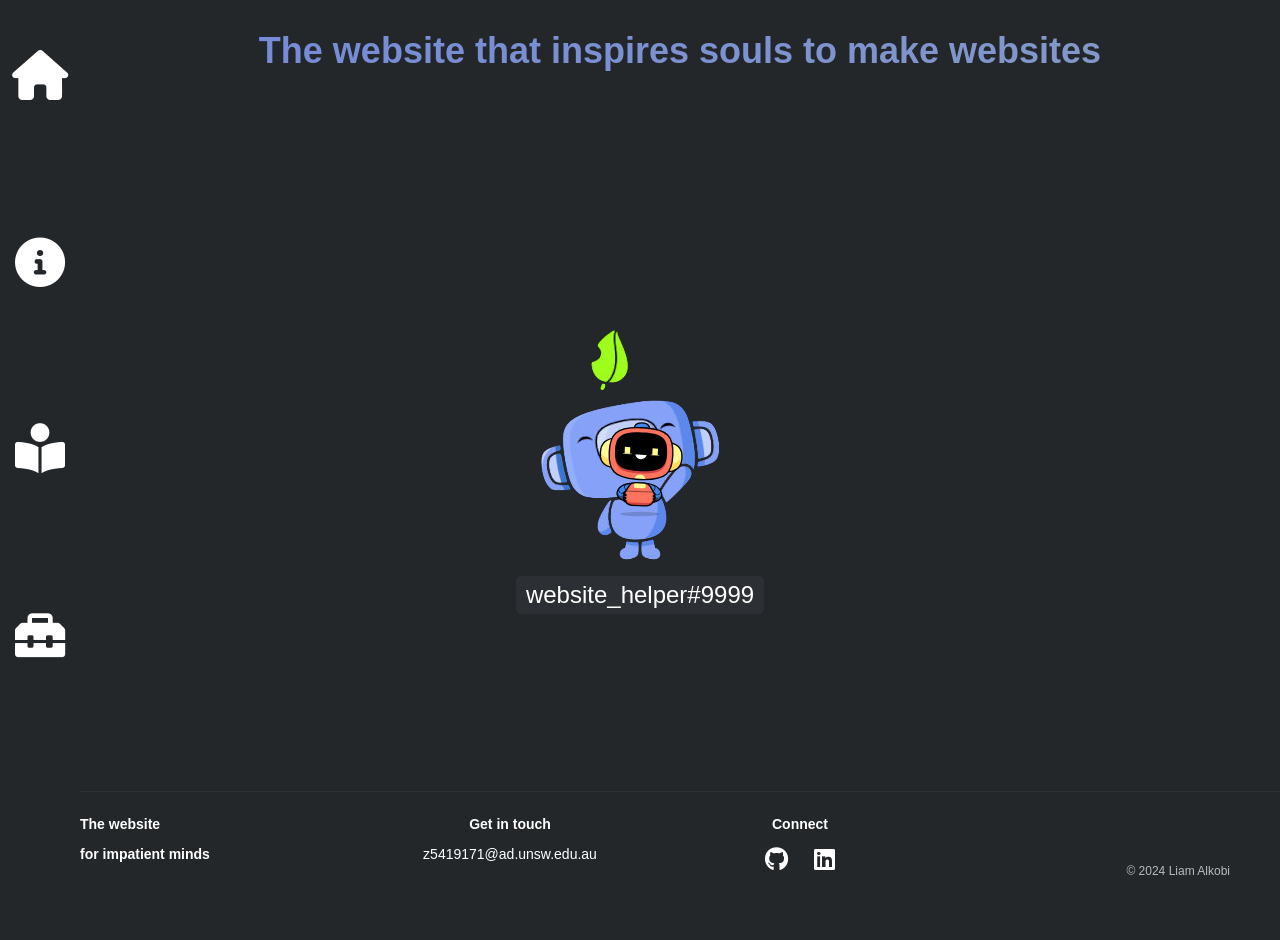
<file: index.html>
<!DOCTYPE html>
<html lang="en">

<head>
    <!-- Meta Information -->
    <meta charset="UTF-8">
    <meta name="viewport" content="width=device-width, initial-scale=1.0">
    <title>WEBSITE ABOUT WEBSITES - home</title>

    <!-- External CSS and FontAwesome for Icons -->
    <link rel="stylesheet" type="text/css" href="css/index_style.css">
    <link rel="stylesheet" href="https://cdnjs.cloudflare.com/ajax/libs/font-awesome/6.0.0-beta3/css/all.min.css">
</head>
 
<body>
    <!-- Full-height background for sidebar -->
    <div class="sidebar-bg"></div>

    <!-- Sidebar for Navigation -->
    <div class="sidebar">
        <div class="icon-container">
            <!-- Home Icon -->
            <div class="icon-item">
                <a href="./index.html"> 
                    <i class="fas fa-house" data-label="Home"></i>
                </a>
            </div>

            <!-- About Icon -->
            <div class="icon-item">
                <a href="html/about.html">
                    <i class="fa-solid fa-circle-info" data-label="About"></i>
                </a>
            </div>

            <!-- Tutorials Icon -->
            <div class="icon-item">
                <a href="html/tutorials.html">
                    <i class="fa-solid fa-book-open-reader" data-label="Tutorials"></i>
                </a>
            </div>

            <!-- Toolbox Icon -->
            <div class="icon-item">
                <a href="html/toolbox.html">
                    <i class="fa-solid fa-toolbox" data-label="Toolbox"></i>
                </a>
            </div>
        </div>
    </div>

    <!-- Title -->
    <div class="title">
        <h1 class="gradient-title">The website that inspires souls to make websites</h1>
    </div>

    <!-- Main Hero Section -->
    <div class="hero-section">
        <!-- Wumpus Character with Text Bubble -->
        <div class="wumpus-container">
            <img src="assets/images/wumpus_waving___hello____by_lexthedeviant369_df87gr9-fullview.png" alt="Wumpus Waving" class="wumpus-image">
            <p class="user-tag">website_helper#9999</p>
            <!-- Text Bubble -->
            <div class="text-bubble hidden">
                <p>Hey, I’m Wumpus, here to help you build websites just like how I learned!”</p>
            </div>
        </div>
    

        <!-- Clyde Image -->
        <div class="clyde-container">
            <img src="assets/images/Clyde_(sticker).svg" alt="Clyde" class="clyde-image">
            <!-- Clyde's Text Bubble 1 -->
            <div class="clyde-bubble clyde-bubble-1 hidden">
                <a>Check out helpful tutorials!</a>
                <a href="html/tutorials.html"><i class="fa-solid fa-book-open-reader" data-label="Tutorials"></i></a>
            </div>
            <!-- Clyde's Text Bubble 2 -->
            <div class="clyde-bubble clyde-bubble-2 hidden">
                <a>Explore the toolbox!</a>
                <a href="html/toolbox.html"><i class="fa-solid fa-toolbox" data-label="Toolbox"></i></a>
            </div>
        </div>
    </div>

    <!-- Footer Section -->
    <div class="footer">
        <div class="footer-container">
            <!-- Footer Left Section -->
            <div class="footer-section footer-left">
                <p>The website</p>
                <p>for impatient minds</p>
            </div>

            <!-- Footer Center Left Section -->
            <div class="footer-section footer-center-left">
                <p>Get in touch</p>
                <p>z5419171@ad.unsw.edu.au</p>
            </div>

            <!-- Footer Center Right Section -->
            <div class="footer-section footer-center-right">
                <p>Connect</p>
                <div class="social-icons">
                    <a href="https://github.com/lalkobi" target="_blank">
                        <i class="fa-brands fa-github"></i>
                    </a>
                    <a href="https://www.linkedin.com/in/liam-alkobi/" target="_blank">
                        <i class="fa-brands fa-linkedin"></i>
                    </a>
                </div>
            </div>

            <!-- Footer Right Section -->
            <div class="footer-section footer-right">
                <p>&copy; 2024 Liam Alkobi</p>
            </div>
        </div>
    </div>

    <!-- JavaScript for Clyde Interactivity -->
    <script src="./js/clyde.js"></script>
</body>
</html>
</file>
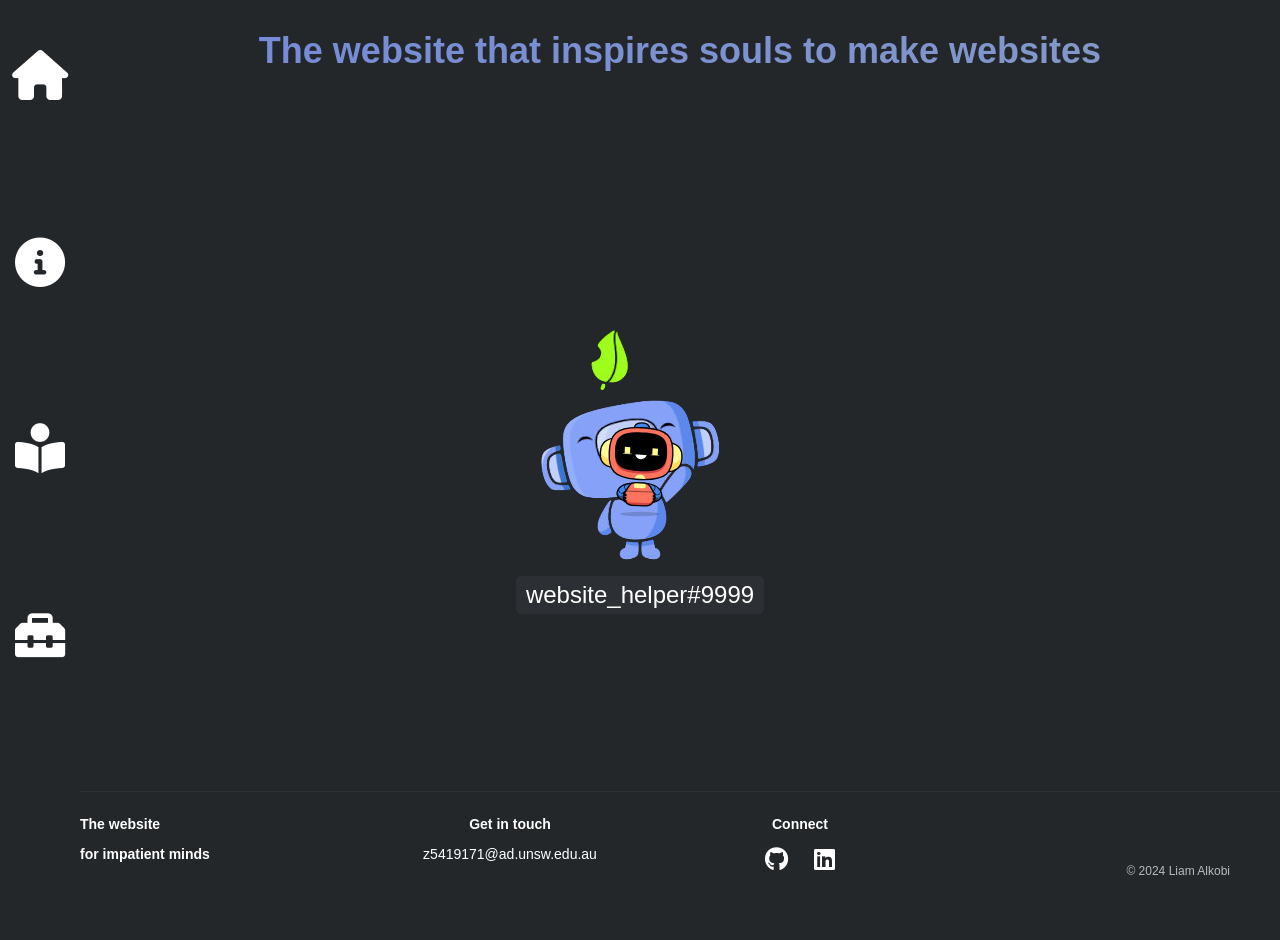
<file: html/index.html>
<!DOCTYPE html>
<html lang="en">

<head>
    <!-- Meta Information -->
    <meta charset="UTF-8">
    <meta name="viewport" content="width=device-width, initial-scale=1.0">
    <title>WEBSITE ABOUT WEBSITES - home</title>

    <!-- External CSS and FontAwesome for Icons -->
    <link rel="stylesheet" type="text/css" href="/css/index_style.css">
    <link rel="stylesheet" href="https://cdnjs.cloudflare.com/ajax/libs/font-awesome/6.0.0-beta3/css/all.min.css">
</head>

<body>
    <!-- Sidebar for Navigation -->
    <div class="sidebar">
        <div class="icon-container">
            <!-- Home Icon -->
            <div class="icon-item">
                <a href="index.html"> 
                    <i class="fas fa-house" data-label="Home"></i>
                </a>
            </div>

            <!-- About Icon -->
            <div class="icon-item">
                <a href="about.html">
                    <i class="fa-solid fa-circle-info" data-label="About"></i>
                </a>
            </div>

            <!-- Tutorials Icon -->
            <div class="icon-item">
                <a href="tutorials.html">
                    <i class="fa-solid fa-book-open-reader" data-label="Tutorials"></i>
                </a>
            </div>

            <!-- Toolbox Icon -->
            <div class="icon-item">
                <a href="toolbox.html">
                    <i class="fa-solid fa-toolbox" data-label="Toolbox"></i>
                </a>
            </div>
        </div>
    </div>

    <!-- Title -->
    <div class="title">
        <h1 class="gradient-title">The website that inspires souls to make websites</h1>
    </div>

    <!-- Main Hero Section -->
    <div class="hero-section">
        <!-- Wumpus Character with Text Bubble -->
        <div class="wumpus-container">
            <img src="/assets/images/wumpus_waving___hello____by_lexthedeviant369_df87gr9-fullview.png" alt="Wumpus Waving" class="wumpus-image">
            <p class="user-tag">website_helper#9999</p>
            <!-- Text Bubble -->
            <div class="text-bubble hidden">
                <p>Hey, I’m Wumpus, here to help you build websites just like how I learned!”</p>
            </div>
        </div>
    

        <!-- Clyde Image -->
        <div class="clyde-container">
            <img src="/assets/images/Clyde_(sticker).svg" alt="Clyde" class="clyde-image">
            <!-- Clyde's Text Bubble 1 -->
            <div class="clyde-bubble clyde-bubble-1 hidden">
                <a>Check out helpful tutorials!</a>
                <a href="tutorials.html"><i class="fa-solid fa-book-open-reader" data-label="Tutorials"></i></a>
            </div>
            <!-- Clyde's Text Bubble 2 -->
            <div class="clyde-bubble clyde-bubble-2 hidden">
                <a>Explore the toolbox!</a>
                <a href="toolbox.html"><i class="fa-solid fa-toolbox" data-label="Toolbox"></i></a>
            </div>
        </div>
    </div>

    <!-- Footer Section -->
    <div class="footer">
        <div class="footer-container">
            <!-- Footer Left Section -->
            <div class="footer-section footer-left">
                <p>The website</p>
                <p>for impatient minds</p>
            </div>

            <!-- Footer Center Left Section -->
            <div class="footer-section footer-center-left">
                <p>Get in touch</p>
                <p>z5419171@ad.unsw.edu.au</p>
            </div>

            <!-- Footer Center Right Section -->
            <div class="footer-section footer-center-right">
                <p>Connect</p>
                <div class="social-icons">
                    <a href="https://github.com/lalkobi" target="_blank">
                        <i class="fa-brands fa-github"></i>
                    </a>
                    <a href="https://www.linkedin.com/in/liam-alkobi/" target="_blank">
                        <i class="fa-brands fa-linkedin"></i>
                    </a>
                </div>
            </div>

            <!-- Footer Right Section -->
            <div class="footer-section footer-right">
                <p>&copy; 2024 Liam Alkobi</p>
            </div>
        </div>
    </div>

    <!-- JavaScript for Clyde Interactivity -->
    <script src="/js/clyde.js"></script>
</body>
</html>
</file>
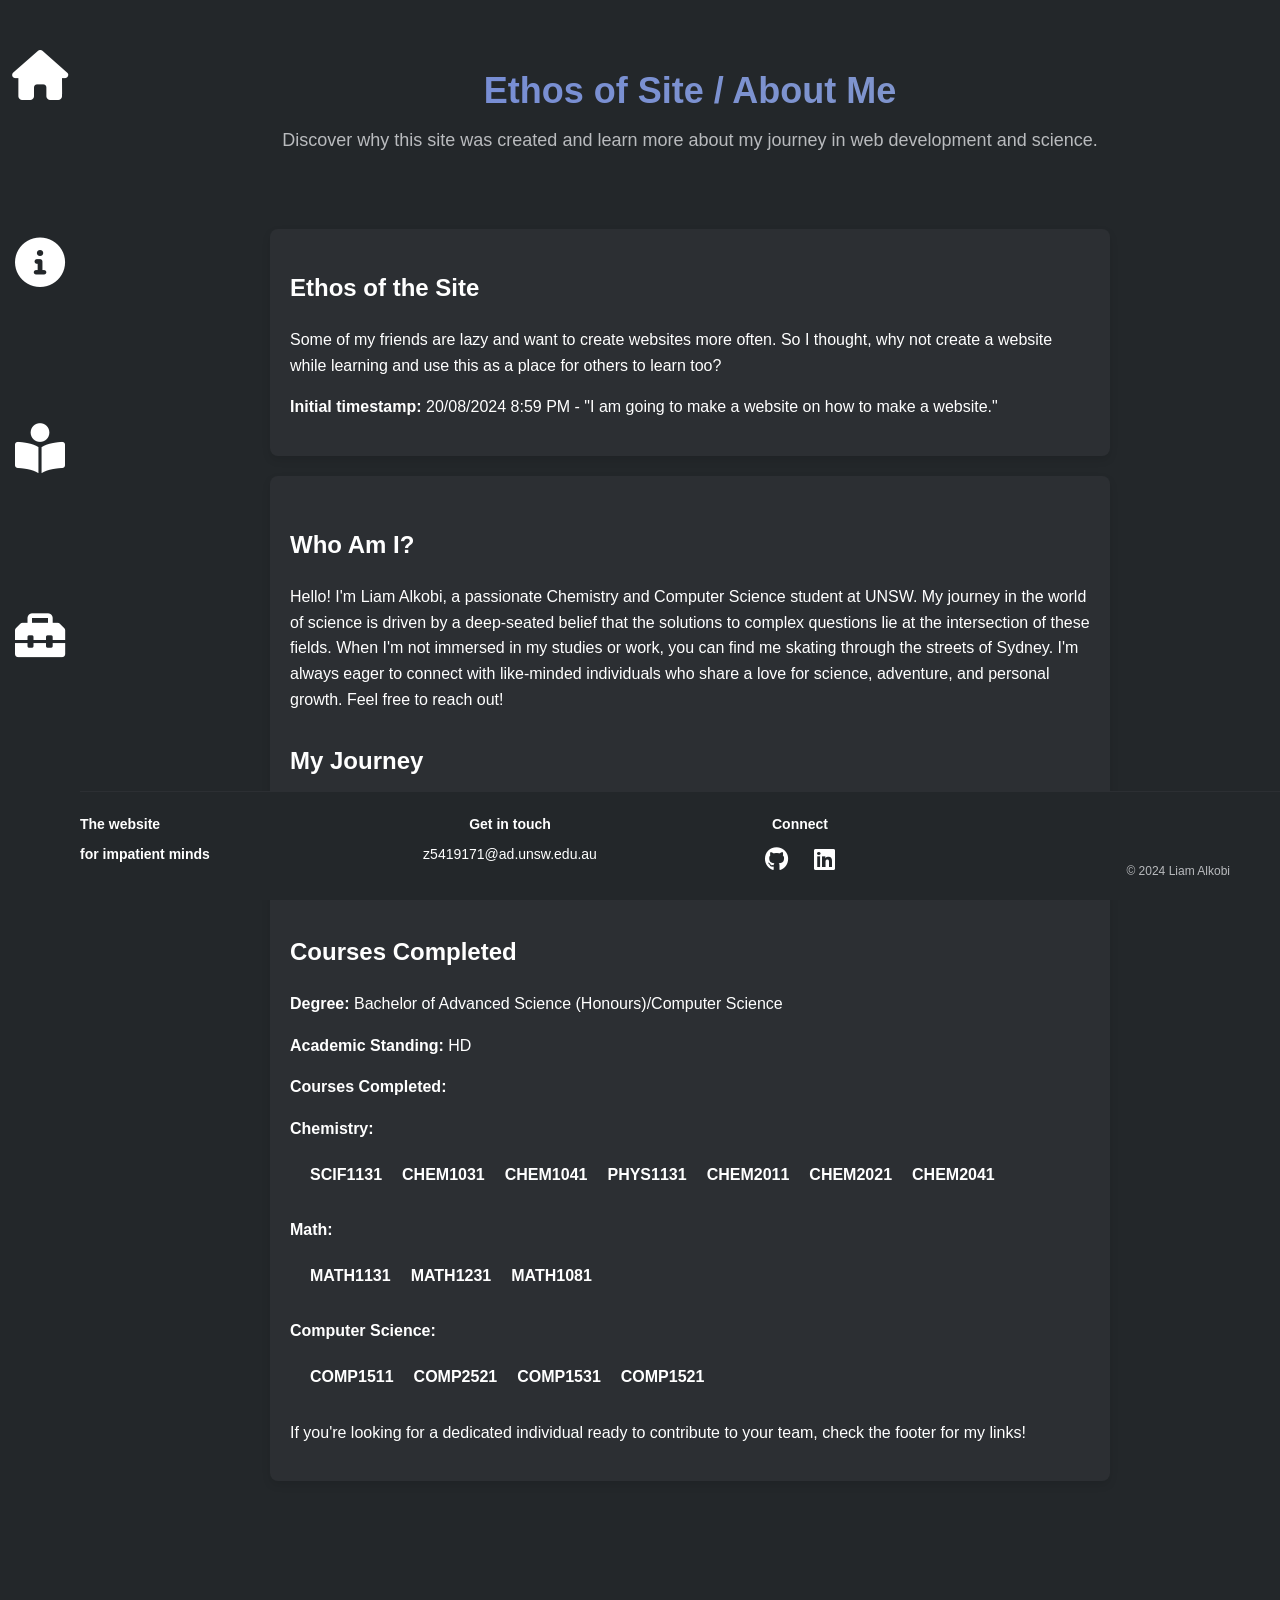
<file: html/about.html>
<!DOCTYPE html>
<html lang="en">

<head>
    <!-- Meta Information -->
    <meta charset="UTF-8">
    <meta name="viewport" content="width=device-width, initial-scale=1.0">
    <title>WEBSITE ABOUT WEBSITES - about </title>

    <!-- External CSS and FontAwesome for Icons -->
    <link rel="stylesheet" type="text/css" href="../css/about_style.css">
    <link rel="stylesheet" href="https://cdnjs.cloudflare.com/ajax/libs/font-awesome/6.0.0-beta3/css/all.min.css">
</head>

<body>
    <!-- Full-height background for sidebar -->
    <div class="sidebar-bg"></div>
    <!-- Sidebar for Navigation -->
    <div class="sidebar">
        <div class="icon-container">
            <!-- Home Icon -->
            <div class="icon-item">
                <a href="../index.html">
                    <i class="fas fa-house" data-label="Home"></i>
                </a>
            </div>

            <!-- About Icon -->
            <div class="icon-item">
                <a href="about.html">
                    <i class="fa-solid fa-circle-info" data-label="About"></i>
                </a>
            </div>

            <!-- Tutorials Icon -->
            <div class="icon-item">
                <a href="tutorials.html">
                    <i class="fa-solid fa-book-open-reader" data-label="Tutorials"></i>
                </a>
            </div>

            <!-- Toolbox Icon -->
            <div class="icon-item">
                <a href="toolbox.html">
                    <i class="fa-solid fa-toolbox" data-label="Toolbox"></i>
                </a>
            </div>
        </div>
    </div>

    <!-- Main Content Area -->
    <div class="main-content">
        <header class="page-header">
                <h1 class="gradient-title">Ethos of Site / About Me</h1>
            <p>Discover why this site was created and learn more about my journey in web development and science.</p>
        </header>

        <!-- Ethos of Site Section -->
        <section class="ethos-section">
            <h2>Ethos of the Site</h2>
            <p>Some of my friends are lazy and want to create websites more often. So I thought, why not create a website 
                while learning and use this as a place for others to learn too?</p>
            <p><strong>Initial timestamp:</strong> 20/08/2024 8:59 PM - "I am going to make a website on how to make a website."</p>
        </section>

        <!-- About Me Section -->
        <section class="about-section">
            <h2>Who Am I?</h2>
            <p>Hello! I'm Liam Alkobi, a passionate Chemistry and Computer Science student at UNSW. 
                My journey in the world of science is driven by a deep-seated belief that the solutions to complex questions 
                lie at the intersection of these fields. When I'm not immersed in my studies or work, you can find me skating through the streets of Sydney. 
                I'm always eager to connect with like-minded individuals who share a love for science, adventure, and personal growth. Feel free to reach out!</p>

            <h2>My Journey</h2>
            <p>I started my journey in science and computer science at UNSW, driven by curiosity and a passion for learning. 
                From managing operations at Breadfern Bakery to tutoring high school students and engaging in research projects, I've gained experience across various fields. 
                I am currently seeking opportunities in Sydney, where I reside, including roles as a Private Tutor, Summer Intern, Research Assistant, and Computer Programmer.</p>

            <h2>Courses Completed</h2>
            <p><strong>Degree:</strong> Bachelor of Advanced Science (Honours)/Computer Science</p>
            <p><strong>Academic Standing:</strong> HD </p>
            <p><strong>Courses Completed:</strong></p>
            <!-- Chemistry Section -->
            <p><strong>Chemistry:</strong></p>
            <ul class="course-list">
                <li><a href="https://www.handbook.unsw.edu.au/undergraduate/courses/2025/SCIF1131 " target="_blank">SCIF1131</a></li>
                <li><a href="https://www.handbook.unsw.edu.au/undergraduate/courses/2025/CHEM1031" target="_blank">CHEM1031</a></li>
                <li><a href="https://www.handbook.unsw.edu.au/undergraduate/courses/2025/CHEM1041" target="_blank">CHEM1041</a></li>
                <li><a href="https://www.handbook.unsw.edu.au/undergraduate/courses/2025/PHYS1131" target="_blank">PHYS1131</a></li>
                <li><a href="https://www.handbook.unsw.edu.au/undergraduate/courses/2025/CHEM2011" target="_blank">CHEM2011</a></li>
                <li><a href="https://www.handbook.unsw.edu.au/undergraduate/courses/2025/CHEM2021" target="_blank">CHEM2021</a></li>
                <li><a href="https://www.handbook.unsw.edu.au/undergraduate/courses/2025/CHEM2041" target="_blank">CHEM2041</a></li>
            </ul>

            <!-- Math Section -->
            <p><strong>Math:</strong></p>
            <ul class="course-list">
                <li><a href="https://www.handbook.unsw.edu.au/undergraduate/courses/2025/MATH1131" target="_blank">MATH1131</a></li>
                <li><a href="https://www.handbook.unsw.edu.au/undergraduate/courses/2025/MATH1231" target="_blank">MATH1231</a></li>
                <li><a href="https://www.handbook.unsw.edu.au/undergraduate/courses/2025/MATH1081" target="_blank">MATH1081</a></li>
            </ul>

            <!-- Computer Science Section -->
            <p><strong>Computer Science:</strong></p>
            <ul class="course-list">
                <li><a href="https://www.handbook.unsw.edu.au/undergraduate/courses/2025/COMP1511" target="_blank">COMP1511</a></li>
                <li><a href="https://www.handbook.unsw.edu.au/undergraduate/courses/2025/COMP2521" target="_blank">COMP2521</a></li>
                <li><a href="https://www.handbook.unsw.edu.au/undergraduate/courses/2025/COMP1531" target="_blank">COMP1531</a></li>
                <li><a href="https://www.handbook.unsw.edu.au/undergraduate/courses/2025/COMP1521" target="_blank">COMP1521</a></li>
            </ul>
            <!-- inspiration section-->
            <p>If you're looking for a dedicated individual ready to contribute to your team, check the footer for my links!</p>
        </section>
    </div>

    <!-- Footer Section -->
    <div class="footer">
        <div class="footer-container">
            <!-- Footer Left Section -->
            <div class="footer-section footer-left">
                <p>The website</p>
                <p>for impatient minds</p>
            </div>

            <!-- Footer Center Left Section -->
            <div class="footer-section footer-center-left">
                <p>Get in touch</p>
                <p>z5419171@ad.unsw.edu.au</p>
            </div>

            <!-- Footer Center Right Section -->
            <div class="footer-section footer-center-right">
                <p>Connect</p>
                <div class="social-icons">
                    <a href="https://github.com/lalkobi" target="_blank">
                        <i class="fa-brands fa-github"></i>
                    </a>
                    <a href="https://www.linkedin.com/in/liam-alkobi/" target="_blank">
                        <i class="fa-brands fa-linkedin"></i>
                    </a>
                </div>
            </div>

            <!-- Footer Right Section -->
            <div class="footer-section footer-right">
                <p>&copy; 2024 Liam Alkobi</p>
            </div>
        </div>
    </div>
</body>
</html>
</file>
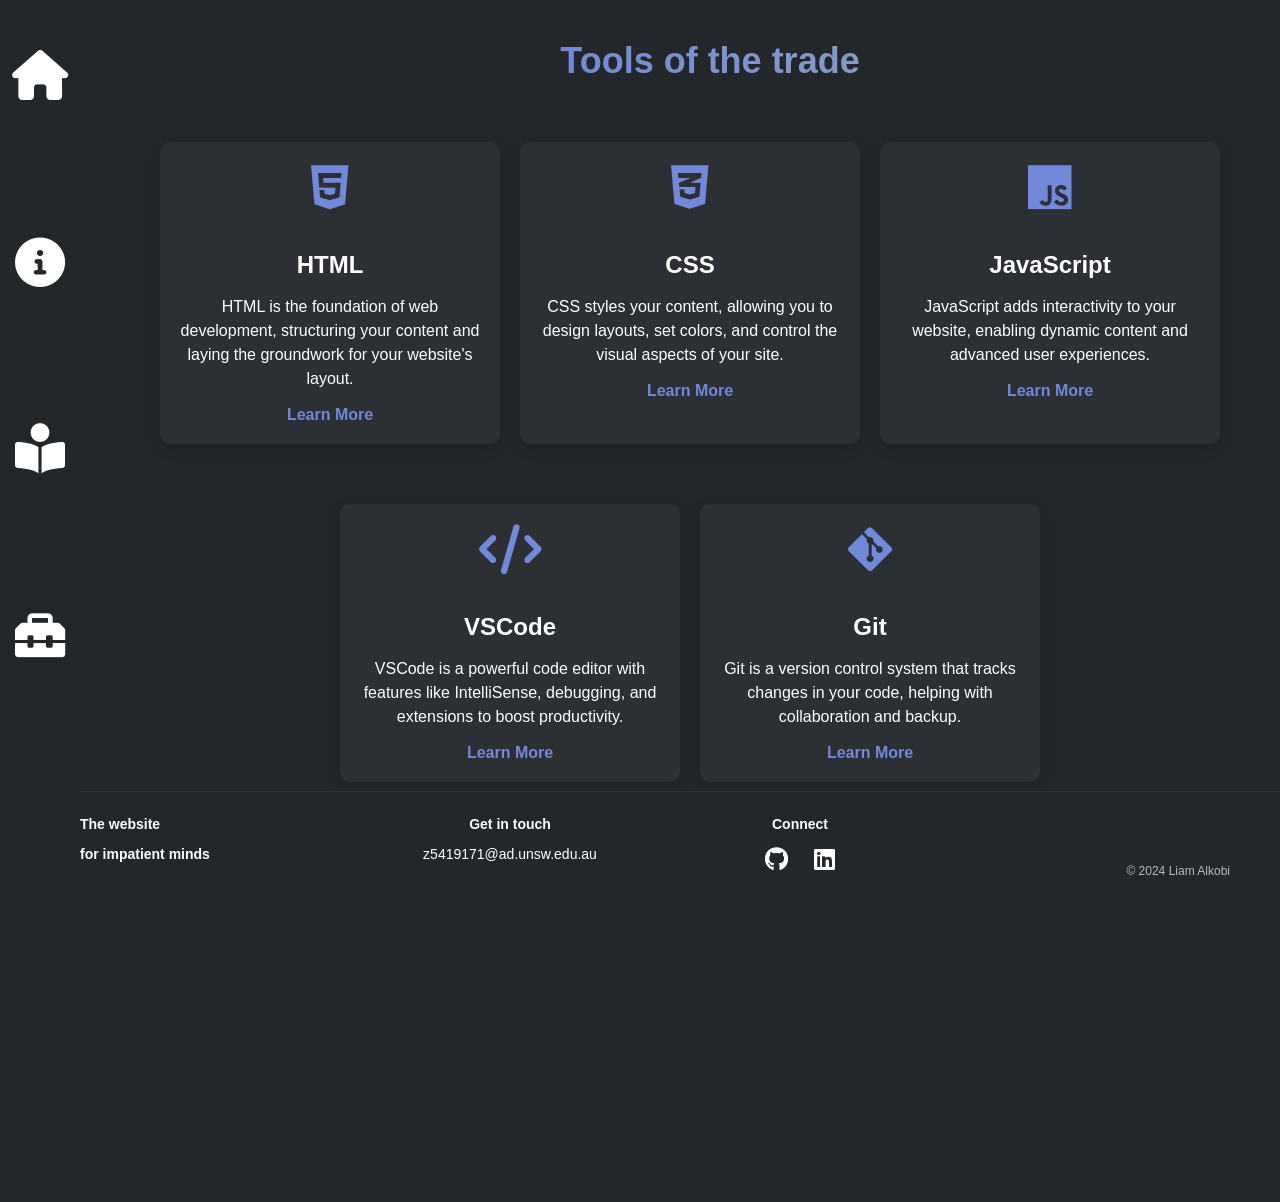
<file: html/toolbox.html>
<!DOCTYPE html>
<html lang="en">

<head>
    <!-- Meta Information -->
    <meta charset="UTF-8">
    <meta name="viewport" content="width=device-width, initial-scale=1.0">
    <title>WEBSITE ABOUT WEBSITES - toolbox </title>

    <!-- External CSS and FontAwesome for Icons -->
    <link rel="stylesheet" type="text/css" href="../css/toolbox_style.css">
    <link rel="stylesheet" href="https://cdnjs.cloudflare.com/ajax/libs/font-awesome/6.0.0-beta3/css/all.min.css">
</head>

<body>
    <!-- Full-height background for sidebar -->
    <div class="sidebar-bg"></div>
    
    <!-- Sidebar for Navigation -->
    <div class="sidebar">
        <div class="icon-container">
            <!-- Home Icon -->
            <div class="icon-item">
                <a href="../index.html">
                    <i class="fas fa-house" data-label="Home"></i>
                </a>
            </div>

            <!-- About Icon -->
            <div class="icon-item">
                <a href="about.html">
                    <i class="fa-solid fa-circle-info" data-label="About"></i>
                </a>
            </div>

            <!-- Tutorials Icon -->
            <div class="icon-item">
                <a href="tutorials.html">
                    <i class="fa-solid fa-book-open-reader" data-label="Tutorials"></i>
                </a>
            </div>

            <!-- Toolbox Icon -->
            <div class="icon-item">
                <a href="toolbox.html">
                    <i class="fa-solid fa-toolbox" data-label="Toolbox"></i>
                </a>
            </div>
        </div>
    </div>

    <!-- Toolbox Section -->
    <div class="toolbox">
        <div class="head">
            <h1 class="gradient-title">Tools of the trade</h1>
        </div>
       
        <div class="cards-container">
            <!-- HTML Card -->
            <div class="card">
                <div class="card-icon">
                    <i class="fab fa-html5"></i>
                </div>
                <div class="card-content">
                    <h3>HTML</h3>
                    <p>HTML is the foundation of web development, structuring your content and laying the groundwork for your website's layout.</p>
                    <a href="https://developer.mozilla.org/en-US/docs/Web/HTML" target="_blank">Learn More</a>
                </div>
            </div>

            <!-- CSS Card -->
            <div class="card">
                <div class="card-icon">
                    <i class="fab fa-css3-alt"></i>
                </div>
                <div class="card-content">
                    <h3>CSS</h3>
                    <p>CSS styles your content, allowing you to design layouts, set colors, and control the visual aspects of your site.</p>
                    <a href="https://developer.mozilla.org/en-US/docs/Web/CSS" target="_blank">Learn More</a>
                </div>
            </div>
 
            <!-- JavaScript Card -->
            <div class="card">
                <div class="card-icon">
                    <i class="fab fa-js"></i>
                </div>
                <div class="card-content">
                    <h3>JavaScript</h3>
                    <p>JavaScript adds interactivity to your website, enabling dynamic content and advanced user experiences.</p>
                    <a href="https://developer.mozilla.org/en-US/docs/Web/JavaScript" target="_blank">Learn More</a>
                </div>
            </div>
        </div>


        <div class="cards-container">
            <!-- VSCode Card -->
            <div class="card">
                <div class="card-icon">
                    <i class="fas fa-code"></i>
                </div>
                <div class="card-content">
                    <h3>VSCode</h3>
                    <p>VSCode is a powerful code editor with features like IntelliSense, debugging, and extensions to boost productivity.</p>
                    <a href="https://code.visualstudio.com/" target="_blank">Learn More</a>
                </div>
            </div>

            <!-- Git Card -->
            <div class="card">
                <div class="card-icon">
                    <i class="fab fa-git-alt"></i>
                </div>
                <div class="card-content">
                    <h3>Git</h3>
                    <p>Git is a version control system that tracks changes in your code, helping with collaboration and backup.</p>
                    <a href="https://git-scm.com/" target="_blank">Learn More</a>
                </div>
            </div>
        </div>

    </div>

    <!-- Footer Section -->
    <div class="footer">
        <div class="footer-container">
            <!-- Footer Left Section -->
            <div class="footer-section footer-left">
                <p>The website</p>
                <p>for impatient minds</p>
            </div>

            <!-- Footer Center Left Section -->
            <div class="footer-section footer-center-left">
                <p>Get in touch</p>
                <p>z5419171@ad.unsw.edu.au</p>
            </div>

            <!-- Footer Center Right Section -->
            <div class="footer-section footer-center-right">
                <p>Connect</p>
                <div class="social-icons">
                    <a href="https://github.com/lalkobi" target="_blank">
                        <i class="fa-brands fa-github"></i>
                    </a>
                    <a href="https://www.linkedin.com/in/liam-alkobi/" target="_blank">
                        <i class="fa-brands fa-linkedin"></i>
                    </a>
                </div>
            </div>

            <!-- Footer Right Section -->
            <div class="footer-section footer-right">
                <p>&copy; 2024 Liam Alkobi</p>
            </div>
        </div>
    </div>
</body>
</html>
</file>
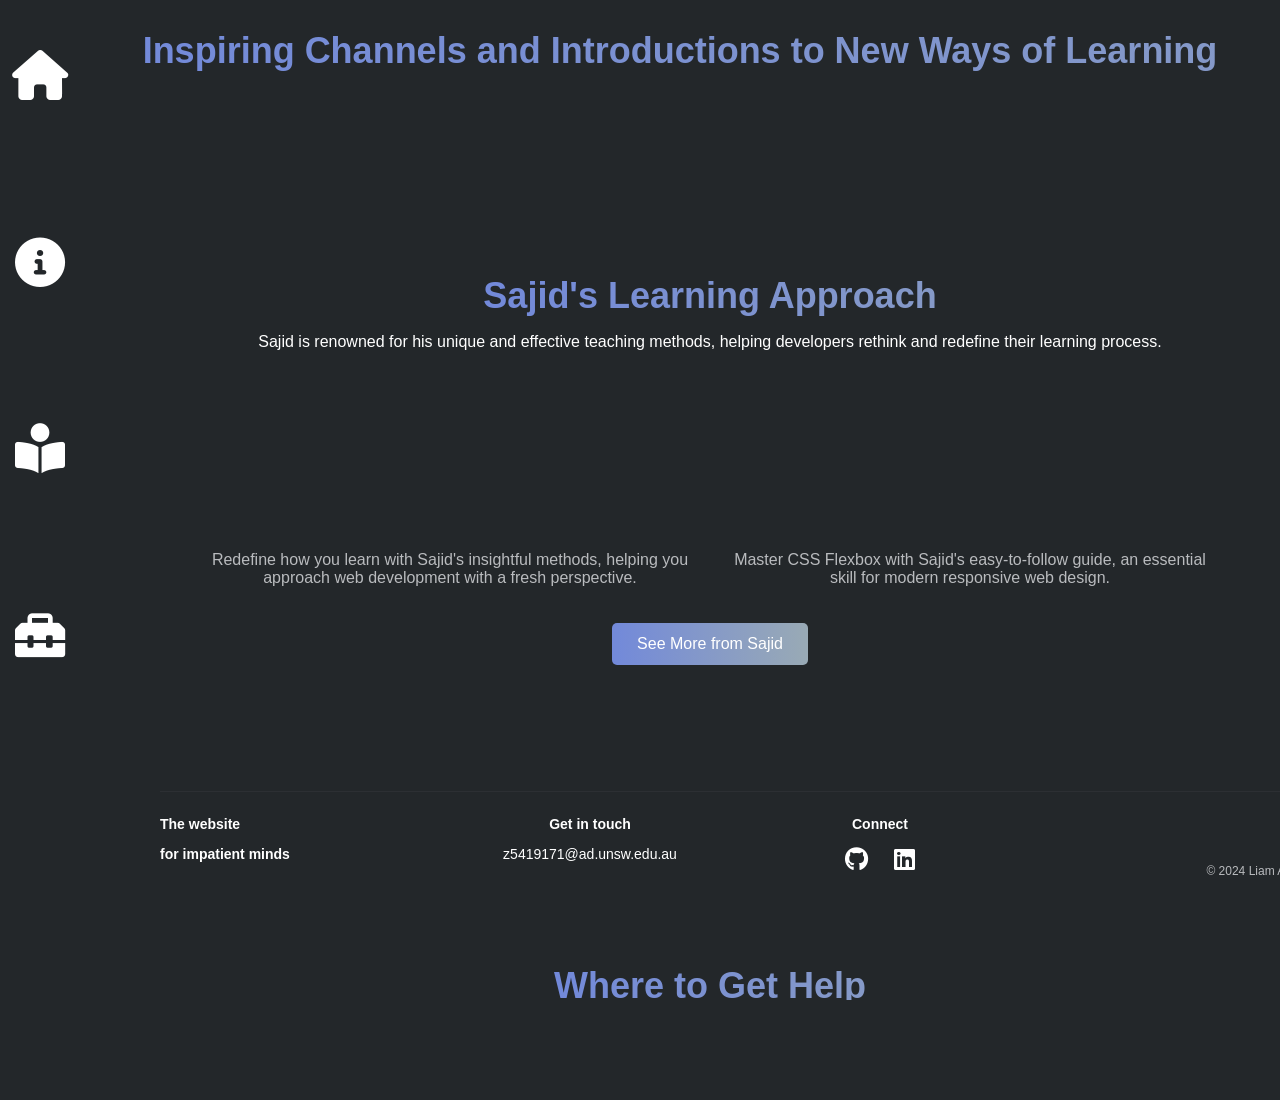
<file: html/tutorials.html>
<!DOCTYPE html>
<html lang="en">

<head> 
    <!-- Meta Information -->
    <meta charset="UTF-8">
    <meta name="viewport" content="width=device-width, initial-scale=1.0">
    <title>WEBSITE ABOUT WEBSITES - tutorials </title>

    <!-- External CSS and FontAwesome for Icons -->
    <link rel="stylesheet" type="text/css" href="../css/tutorials_style.css">
    <link rel="stylesheet" href="https://cdnjs.cloudflare.com/ajax/libs/font-awesome/6.0.0-beta3/css/all.min.css">
</head>

<body> 
    <!-- Full-height background for sidebar -->
    <div class="sidebar-bg"></div>
    
    <!-- Sidebar for Navigation -->
    <div class="sidebar">
        <div class="icon-container">
            <!-- Home Icon -->
            <div class="icon-item">
                <a href="../index.html">
                    <i class="fas fa-house" data-label="Home"></i>
                </a>
            </div>

            <!-- About Icon -->
            <div class="icon-item">
                <a href="about.html">
                    <i class="fa-solid fa-circle-info" data-label="About"></i>
                </a>
            </div>

            <!-- Tutorials Icon -->
            <div class="icon-item">
                <a href="tutorials.html">
                    <i class="fa-solid fa-book-open-reader" data-label="Tutorials"></i>
                </a>
            </div>

            <!-- Toolbox Icon -->
            <div class="icon-item">
                <a href="toolbox.html">
                    <i class="fa-solid fa-toolbox" data-label="Toolbox"></i>
                </a>
            </div>
        </div>
    </div>


    <!-- Main Content with Snap Scrolling -->
    <div class="main-content">
        <!-- Gradient Title -->
        <div class="fixed-title">
            <h1 class="gradient-title">Inspiring Channels and Introductions to New Ways of Learning</h1>
        </div>

        <!-- Snap Scrolling Sections -->
        <div class="snap-container">
            <!-- Sajid Section -->
            <section class="snap-section sajid">
                <h2 class="gradient-title">Sajid's Learning Approach</h2>
                <p>Sajid is renowned for his unique and effective teaching methods, helping developers rethink and redefine their learning process.</p>
                
                <!-- Videos and Descriptions -->
                <div class="sajid-videos">
                    <div class="video-container">
                        <iframe width="560" height="315" src="https://www.youtube.com/embed/PgxT1wItu8M" frameborder="0" allowfullscreen></iframe>
                        <p>Redefine how you learn with Sajid's insightful methods, helping you approach web development with a fresh perspective.</p>
                    </div>
                    <div class="video-container">
                        <iframe width="560" height="315" src="https://www.youtube.com/embed/FbNvYvTkP64" frameborder="0" allowfullscreen></iframe>
                        <p>Master CSS Flexbox with Sajid's easy-to-follow guide, an essential skill for modern responsive web design.</p>
                    </div>
                </div>
                <a href="https://www.iamsajid.com/" target="_blank" class="gradient-button sajid-button">See More from Sajid</a>  
            </section>

        <!-- Websites for Help Section -->
        <section class="snap-section help">
            <h2 class="gradient-title">Where to Get Help</h2>
            <div class="resource-container">
                <div class="resource">
                    <i class="fab fa-stack-overflow"></i>
                    <p>Stack Overflow is the go-to community for asking questions and finding answers in web development.</p>
                    <a href="https://stackoverflow.com" target="_blank" class="gradient-button">Visit Stack Overflow</a>
                </div>
                <div class="resource">
                    <i class="fab fa-codepen"></i>
                    <p>CodePen is an online community for testing and showcasing HTML, CSS, and JavaScript code snippets.</p>
                    <a href="https://codepen.io" target="_blank" class="gradient-button">Explore CodePen</a>
                </div>
            </div>
        </section>
    </div>

    <!-- Footer Section -->
    <div class="footer">
        <div class="footer-container">
            <!-- Footer Left Section -->
            <div class="footer-section footer-left">
                <p>The website</p>
                <p>for impatient minds</p>
            </div>

            <!-- Footer Center Left Section -->
            <div class="footer-section footer-center-left">
                <p>Get in touch</p>
                <p>z5419171@ad.unsw.edu.au</p>
            </div>

            <!-- Footer Center Right Section -->
            <div class="footer-section footer-center-right">
                <p>Connect</p>
                <div class="social-icons">
                    <a href="https://github.com/lalkobi" target="_blank">
                        <i class="fa-brands fa-github"></i>
                    </a>
                    <a href="https://www.linkedin.com/in/liam-alkobi/" target="_blank">
                        <i class="fa-brands fa-linkedin"></i>
                    </a>
                </div>
            </div>

            <!-- Footer Right Section -->
            <div class="footer-section footer-right">
                <p>&copy; 2024 Liam Alkobi</p>
            </div>
        </div>
    </div>
</body>
</html>
</file>
<file: css/index_style.css>
/* === Global Styles === */
/* General body styling applied across all pages */
body {
  background-color: #23272a;
  color: white;
  font-family: "Roboto", sans-serif;
  margin: 0;
  padding: 0;
}

/* === Sidebar Styling === */
/* Sidebar Background - Full height */
.sidebar-bg {
  position: fixed;
  top: 0;
  left: 0;
  height: 100vh; /* Full height */
  width: 80px; /* Same width as the sidebar */
  background-color: #23272a; /* Same background color as the sidebar */
  z-index: 999; /* Ensure it stays behind the sidebar */
}

/* Sidebar structure and icon container layout */
.sidebar {
  background-color: #23272a; /* Discord background color */
  top: 0; /* Align with the top */
  left: 0;
  height: 70vh;
  position: fixed;
  width: 80px;
  display: flex;
  justify-content: center;
  z-index: 1000; /* Ensure the sidebar appears above other content */
}

.icon-container {
  display: flex;
  flex-direction: column;
  justify-content: space-between;
  align-items: center;
  height: 100%;
  padding-top: 50px;
  padding-bottom: 10px;
}

/* Individual icon styling and hover effects */
.icon-item {
  position: relative; /* This allows positioning the tooltip relative to the container */
  margin-bottom: 20px; /* Add space between each icon */
}

.icon-item i {
  font-size: 50px;
  color: white;
  transition: color 0.3s;
}
 
/* Tooltip styling that appears when an icon is hovered */
.icon-item i::after {
  content: attr(data-label); /* Tooltip text from data-label attribute */
  position: absolute;
  left: calc(100% + 10px); /* Position tooltip to the right of the icon */
  top: 50%;
  transform: translateY(-50%); /* Center the tooltip vertically */
  background-color: #2c2f33; /* Discord dark background color */
  color: white;
  padding: 8px 12px;
  border-radius: 6px;
  font-size: 14px;
  font-family: "Roboto", sans-serif; /* Ensure the correct font is used */
  white-space: nowrap; /* Prevent text wrapping */
  opacity: 0;
  visibility: hidden;
  transition: opacity 0.3s ease, transform 0.3s ease; /* Smooth fade-in effect */
}

/* Show the tooltip on hover */
.icon-item:hover i::after {
  opacity: 1;
  visibility: visible;
  transform: translateY(-50%) translateX(0px); /* Keep tooltip aligned */
}

/* Icon hover effect */
.icon-item:hover i {
  color: #7289da; /* Discord's purple color on hover */
} 

/* === Footer Styling === */
/* Link styling within the footer */
.footer a {
  color: #7289da; /* Discord purple */
  text-decoration: none;
}

.footer a:hover {
  text-decoration: underline; /* Adds an underline on hover */
}

/* Footer Center Left and Right Sections */
.footer-center-left p:first-child,
.footer-center-right p:first-child {
  font-weight: bolder; /* Make the first paragraph bold */
}

/* Layout for the footer sections */
.footer {
  background-color: #23272a; /* Discord's background color */
  color: white;
  text-align: center;
  padding: 10px 0;
  width: calc(100% - 80px); /* Adjusts for sidebar width */
  margin-left: 80px;
  font-size: 14px;
  border-top: 1px solid #2c2f33; /* Adds a subtle top border */
  position: fixed; /* Fixed positioning for always-on-bottom effect */
  bottom: 0; /* Align the footer to the bottom */
}

.footer-container {
  display: flex;
  justify-content: space-between;
  align-items: flex-start;
  flex-wrap: wrap;
  gap: 10px; /* Reduce gap to make it more compact */
}

.footer-section {
  flex: 1;
  min-width: 150px; /* Ensure sections do not shrink too much */
}

/* Specific alignments for different sections of the footer */
.footer-left {
  text-align: left;
  font-weight: bolder;
}

.footer-center-left {
  text-align: center;
}

.footer-center-right {
  text-align: center;
}

.footer-right {
  text-align: right;
  font-size: 12px;
  padding-top: 50px;
  padding-right: 50px;
  color: #b9bbbe;
}

/* Social Icons */
.social-icons a {
  color: white;
  margin: 0 10px;
  font-size: 24px;
  transition: color 0.3s;
}

.social-icons a:hover {
  color: #7289da; /* Discord purple on hover */
}


/* === Responsive adjustments for smaller screens === */
@media (max-width: 768px) {
  .footer-container {
      flex-direction: row;
      justify-content: space-around; /* Spread out items horizontally */
      align-items: center;
      flex-wrap: wrap;
  }

  .footer-section {
      text-align: center;
      margin-bottom: 10px; /* Reduced margin to make footer smaller */
  }

  .footer-right {
      margin-bottom: 0;
      padding-top: 20px; /* Reduced padding to save space */
      padding-right: 20px;
  }
}

/* === Hero Section === */
.hero-section {
  display: flex;
  justify-content: center;
  align-items: center;
  height: 100vh;
  background-color: #23272a;
  position: relative;
  flex-direction: column; /* Stack content vertically */
  padding: 20px; /* Add padding to prevent content from touching edges */
}

/* Wumpus Container */
.wumpus-container {
  text-align: center;
  position: relative;
  display: flex;
  flex-direction: column;
  align-items: center; /* Center the user tag and Wumpus horizontally */
  justify-content: center; /* Ensure the container itself is centered vertically */
  position: relative;
  margin: 0 auto; /* Center horizontally */
}

/* Wumpus Image */
.wumpus-image {
  max-width: 250px;
  transition: transform 0.3s ease; /* Smooth animation for hover effects */
}


/* Adjustments for smaller screens */
@media (max-width: 768px) {
  .wumpus-image {
    max-width: 150px; /* Scale down Wumpus on small screens */
  }

  .wumpus-container {
    margin-bottom: 20px; /* Add some space below the container */
  }
}

@media (max-width: 480px) {
  .wumpus-image {
    max-width: 120px; /* Further scale down Wumpus on very small screens */
  }

  .wumpus-container {
    margin-bottom: 15px; /* Adjust margin for smaller screens */
  }
}

/* User Tag */
.user-tag {
  margin-top: 10px;
  color: white;
  font-family: "Roboto", sans-serif;
  font-size: 24px;
  background-color: #2c2f33; /* Discord background color */
  padding: 5px 10px;
  border-radius: 5px;
  display: inline-block;
  margin-bottom: 10px; /* Space between tag and bottom of container */
}

/* Text Bubble */
.text-bubble {
  position: absolute;
  top: -70px; /* Position above Wumpus */
  left: 50%;
  transform: translateX(-60%);
  background-color: #7289da; /* Discord purple */
  color: white;
  padding: 5px;
  border-radius: 10px;
  font-family: "Roboto", sans-serif;
  display: flex;
  align-items: center;
  justify-content: center;
  white-space: normal; /* Allow the text to wrap */
  visibility: hidden; /* Initially hidden */
  opacity: 0;
  transition: opacity 0.3s ease, transform 0.3s ease;
  max-width: calc(100% - 120px); /* Prevent overflow beyond screen width, accounting for sidebar and padding */
  word-wrap: break-word; /* Ensure long words break properly */
  z-index: 10; /* Ensure it's above other elements */
}

/* Text Bubble Arrow */
.text-bubble::after {
  content: "";
  position: absolute;
  bottom: -10px;
  left: 50%;
  transform: translateX(-50%);
  border-width: 20px;
  border-color: #7289da transparent transparent transparent; /* Arrow pointing down */
}

/* Responsive Adjustments */
@media (max-width: 768px) {
  .text-bubble {
    max-width: calc(100% - 100px); /* Adjust max-width on smaller screens */
  }
}

@media (max-width: 480px) {
  .text-bubble {
    max-width: calc(100% - 80px); /* Further adjust max-width on very small screens */
    font-size: 14px; /* Slightly reduce font size for better fit */
  }
}


/* Hidden Class */
.hidden {
  visibility: hidden;
  opacity: 0;
}

/* Visible Class */
.visible {
  visibility: visible;
  opacity: 1;
  transform: translateX(-50%) translateY(-10px); /* Slight upward movement */
}

/* Hover Effect for Wumpus */
.wumpus-container:hover .wumpus-image {
  transform: scale(1.05); /* Slightly enlarge Wumpus on hover */
}

.wumpus-container:hover .text-bubble {
  visibility: visible;
  opacity: 1;
  transform: translateX(20%) translateY(-10px); /* Show the bubble */
}

/* Clyde Container */
.clyde-container {
  position: absolute;
  top: 50%; /* Start in the center */
  left: 50%;
  transform: translate(-50%, -50%);
  animation: float-around 20s infinite linear; /* Clyde will float around */
}

/* Clyde Image */
.clyde-image {
  max-width: 100px;
  transition: transform 0.3s ease;
}

/* Clyde Text Bubbles */
.clyde-bubble {
  position: absolute;
  bottom: 120px; /* Position above Clyde */
  left: 50%;
  transform: translateX(-50%);
  background-color: #7289da;
  color: white;
  padding: 10px;
  border-radius: 10px;
  font-family: "Roboto", sans-serif;
  white-space: nowrap;
  visibility: hidden; /* Initially hidden */
  opacity: 0;
  transition: opacity 0.3s ease, visibility 0.3s ease;
}

/* Clyde Bubble Arrow */
.clyde-bubble::after {
  content: "";
  position: absolute;
  top: 100%; /* Position below the bubble */
  left: 50%;
  transform: translateX(-50%);
  border-width: 10px;
  border-style: solid;
  border-color: #7289da transparent transparent transparent; /* Arrow pointing down */
}

/* Animation for Clyde floating around */
@keyframes float-around {
  0% {
    transform: translate(-50%, -50%) translateX(-300px) translateY(-200px);
  }
  25% {
    transform: translate(-50%, -50%) translateX(300px) translateY(-200px);
  }
  50% {
    transform: translate(-50%, -50%) translateX(300px) translateY(200px);
  }
  75% {
    transform: translate(-50%, -50%) translateX(-300px) translateY(200px);
  }
  100% {
    transform: translate(-50%, -50%) translateX(-300px) translateY(-200px);
  }
}

/* Fixed Title Styling */
.title {
  position: fixed;
  top: 0;
  width: calc(100% - 80px); /* Ensure the title does not overlap with the sidebar */
  padding: 20px 0;
  text-align: center;
  z-index: 100;
  left: 80px; /* Adjust position to account for the sidebar width */
}

/* Gradient Title Styling */
.gradient-title {
  font-size: 36px;
  background: -webkit-linear-gradient(90deg, #7289da, #99aab5); /* Safari 5.1-6, Chrome 10-25 */
  background: -moz-linear-gradient(90deg, #7289da, #99aab5); /* Firefox 3.6-15 */
  background: linear-gradient(90deg, #7289da, #99aab5); /* Modern browsers */
  background-size: 200% auto;
  color: #fff;
  background-clip: text;
  -webkit-background-clip: text;
  -webkit-text-fill-color: transparent;
  animation: gradientAnimation 3s ease infinite;
  margin: 0; /* Remove default margin */
  padding-top: 10px; /* Remove default padding */
}

/* Keyframes for Gradient Animation */
@keyframes gradientAnimation {
  0% {
    background-position: 200% center;
  }
  100% {
    background-position: -200% center;
  }
}
</file>
<file: css/about_style.css>
/* === Global Styles === */
/* General body styling applied across all pages */
body {
  background-color: #23272a;
  color: white;
  font-family: "Roboto", sans-serif;
  margin: 0;
  padding: 0;
}

/* === Sidebar Styling === */
/* Sidebar Background - Full height */
.sidebar-bg {
  position: fixed;
  top: 0;
  left: 0;
  height: 100vh; /* Full height */
  width: 80px; /* Same width as the sidebar */
  background-color: #23272a; /* Same background color as the sidebar */
  z-index: 999; /* Ensure it stays behind the sidebar */
}

/* Sidebar structure and icon container layout */
.sidebar {
  background-color: #23272a; /* Discord background color */
  top: 0; /* Align with the top */
  left: 0;
  height: 70vh;
  position: fixed;
  width: 80px;
  display: flex;
  justify-content: center;
  z-index: 1000; /* Ensure the sidebar appears above other content */
}

.icon-container {
  display: flex;
  flex-direction: column;
  justify-content: space-between;
  align-items: center;
  height: 100%;
  padding-top: 50px;
  padding-bottom: 10px;
}

/* Individual icon styling and hover effects */
.icon-item {
  position: relative; /* This allows positioning the tooltip relative to the container */
  margin-bottom: 20px; /* Add space between each icon */
}

/* Icon styling */
.icon-item i {
  font-size: 50px;
  color: white;
  transition: color 0.3s;
}

/* Add tooltip using ::after pseudo-element */
.icon-item i::after {
  content: attr(data-label); /* Tooltip text from data-label attribute */
  position: absolute;
  left: calc(100% + 10px); /* Position tooltip to the right of the icon */
  top: 50%;
  transform: translateY(-50%); /* Center the tooltip vertically */
  background-color: #2c2f33; /* Discord dark background color */
  color: white;
  padding: 8px 12px;
  border-radius: 6px;
  font-size: 14px;
  font-family: "Roboto", sans-serif; /* Ensure the correct font is used */
  white-space: nowrap; /* Prevent text wrapping */
  opacity: 0;
  visibility: hidden;
  transition: opacity 0.3s ease, transform 0.3s ease; /* Smooth fade-in effect */
}

/* Show the tooltip on hover */
.icon-item:hover i::after {
  opacity: 1;
  visibility: visible;
  transform: translateY(-50%) translateX(0px); /* Keep tooltip aligned */
}

/* Icon hover effect */
.icon-item:hover i {
  color: #7289da; /* Discord's purple color on hover */
}

/* === Footer Styling === */
/* Link styling within the footer */
.footer a {
  color: #7289da; /* Discord purple */
  text-decoration: none;
}

.footer a:hover {
  text-decoration: underline; /* Adds an underline on hover */
}

/* Footer Center Left and Right Sections */
.footer-center-left p:first-child,
.footer-center-right p:first-child {
  font-weight: bolder; /* Make the first paragraph bold */
}

/* Footer Styling */
.footer {
  background-color: #23272a; /* Discord's background color */
  color: white;
  text-align: center;
  padding: 10px 0;
  width: calc(100% - 80px); /* Adjusts for sidebar width */
  margin-left: 80px;
  font-size: 14px;
  border-top: 1px solid #2c2f33; /* Adds a subtle top border */
  position: fixed; /* Fixed positioning for always-on-bottom effect */
  bottom: 0; /* Align the footer to the bottom */
}

.footer-container {
  display: flex;
  justify-content: space-between;
  align-items: flex-start;
  flex-wrap: wrap;
  gap: 10px; /* Reduce gap to make it more compact */
}

.footer-section {
  flex: 1;
  min-width: 150px; /* Ensure sections do not shrink too much */
}

/* Footer Section Alignments */
.footer-left {
  text-align: left;
  font-weight: bolder;
}

.footer-center-left {
  text-align: center;
}

.footer-center-right {
  text-align: center;
}

.footer-right {
  text-align: right;
  font-size: 12px;
  padding-top: 50px;
  padding-right: 50px;
  color: #b9bbbe;
}

/* Social Icons */
.social-icons a {
  color: white;
  margin: 0 10px;
  font-size: 24px;
  transition: color 0.3s;
}

.social-icons a:hover {
  color: #7289da; /* Discord purple on hover */
}


/* === Responsive adjustments for smaller screens === */
@media (max-width: 768px) {
  .footer-container {
      flex-direction: row;
      justify-content: space-around; /* Spread out items horizontally */
      align-items: center;
      flex-wrap: wrap;
  }

  .footer-section {
      text-align: center;
      margin-bottom: 10px; /* Reduced margin to make footer smaller */
  }

  .footer-right {
      margin-bottom: 0;
      padding-top: 20px; /* Reduced padding to save space */
      padding-right: 20px;
  }
}

/* Main Content Area Styling */
.main-content {
  margin-left: 100px; /* Shift content to the right to account for the sidebar's width */
  padding: 20px; /* Add padding inside the content area */
  z-index: 1; /* Ensure it sits under the sidebar */
  padding-bottom: 400px; /* Ensure enough space at the bottom for the footer */
}




/* Page Header Styling */
.page-header {
  margin-top: 40px; /* Add some spacing at the top */
  text-align: center;
  padding: 20px;
}

/* Ethos Section Styling */
.ethos-section {
  margin: 20px auto;
  max-width: 800px;
  line-height: 1.6;
  padding: 20px;
  background-color: #2c2f33; /* Subtle background color */
  border-radius: 8px; /* Rounded corners */
  box-shadow: 0 4px 8px rgba(0, 0, 0, 0.1); /* Soft shadow for depth */
}

/* About Section Styling */
.about-section {
  margin: 20px auto;
  max-width: 800px;
  line-height: 1.6;
  padding: 20px;
  background-color: #2c2f33; /* Subtle background color */
  border-radius: 8px; /* Rounded corners */
  box-shadow: 0 4px 8px rgba(0, 0, 0, 0.1); /* Soft shadow for depth */
}

.about-section h2 {
  margin-top: 30px; /* Space between each section */
}

.about-section ul {
  margin: 20px 0;
  padding-left: 20px; /* Space for list indentation */
}

.about-section ul li {
  margin-bottom: 10px;
}

.about-section a {
  color: #7289da; /* Discord purple color for links */
  text-decoration: none;
}

.about-section a:hover {
  text-decoration: underline;
}

.page-header h1 {
  font-size: 36px;
  color: #ffffff;
}

.page-header p {
  font-size: 18px;
  color: #b9bbbe;
}

.page-header {
  margin-top: 20px;
  margin-bottom: 40px;
}


/* Gradient Title Styling */
.gradient-title {
  font-size: 36px;
  background: -webkit-linear-gradient(90deg, #7289da, #99aab5); /* Safari 5.1-6, Chrome 10-25 */
  background: -moz-linear-gradient(90deg, #7289da, #99aab5); /* Firefox 3.6-15 */
  background: linear-gradient(90deg, #7289da, #99aab5); /* Modern browsers */
  background-size: 200% auto;
  color: #fff;
  background-clip: text;
  -webkit-background-clip: text;
  -webkit-text-fill-color: transparent;
  animation: gradientAnimation 3s ease infinite;
  margin: 0; /* Remove default margin */
  padding-top: 10px; /* Remove default padding */
}

/* Keyframes for Gradient Animation */
@keyframes gradientAnimation {
  0% {
    background-position: 200% center;
  }
  100% {
    background-position: -200% center;
  }
}

/* Course List Styling */
.course-list {
  list-style: none; /* Remove default bullet points */
  padding-left: 0; /* Remove default padding */
  display: flex; /* Enable flexbox */
  gap: 20px; /* Space between each list item */
  flex-wrap: wrap; /* Allow wrapping if there are too many items to fit on one line */
  margin-bottom: 20px; /* Add space between different categories */
}

.course-list li {
  margin-bottom: 0; /* Remove the bottom margin since items are now horizontal */
}

.course-list li a {
  color: #fff; /* Discord purple */
  text-decoration: none; /* Remove underline */
  font-weight: bold;
  font-size: 16px;
  transition: color 0.3s, text-shadow 0.3s; /* Smooth transition for color and glow */
}

.course-list li a:hover {
  color: #99aab5; /* Lighter Discord color on hover */
  text-shadow: 0 0 8px #7289da; /* Purple glow effect */
  cursor: pointer; /* Change cursor to pointer on hover */
}
</file>
<file: css/toolbox_style.css>
/* === Global Styles === */
/* General body styling applied across all pages */
body {
  background-color: #23272a;
  color: white;
  font-family: "Roboto", sans-serif;
  margin: 0;
  padding: 0;
} 

/* === Sidebar Styling === */
/* Sidebar Background - Full height */
.sidebar-bg {
  position: fixed;
  top: 0;
  left: 0;
  height: 100vh; /* Full height */
  width: 80px; /* Same width as the sidebar */
  background-color: #23272a; /* Same background color as the sidebar */
  z-index: 999; /* Ensure it stays behind the sidebar */
}

/* Sidebar structure and icon container layout */
.sidebar {
  background-color: #23272a; /* Discord background color */
  top: 0; /* Align with the top */
  left: 0;
  height: 70vh;
  position: fixed;
  width: 80px;
  display: flex;
  justify-content: center;
  z-index: 1000; /* Ensure the sidebar appears above other content */
}


/* Icon container - Flexbox settings */
.icon-container {
  display: flex;
  flex-direction: column;
  justify-content: space-between;
  align-items: center;
  height: 100%;
  padding-top: 50px;
  padding-bottom: 10px;
}

/* Individual icon item styling */
.icon-item {
  position: relative; /* This allows positioning the tooltip relative to the container */
  margin-bottom: 20px; /* Add space between each icon */
}

/* Icon styling */
.icon-item i {
  font-size: 50px;
  color: white;
  transition: color 0.3s;
}

/* Add tooltip using ::after pseudo-element */
.icon-item i::after {
  content: attr(data-label); /* Tooltip text from data-label attribute */
  position: absolute;
  left: calc(100% + 10px); /* Position tooltip to the right of the icon */
  top: 50%;
  transform: translateY(-50%); /* Center the tooltip vertically */
  background-color: #2c2f33; /* Discord dark background color */
  color: white;
  padding: 8px 12px;
  border-radius: 6px;
  font-size: 14px;
  font-family: "Roboto", sans-serif; /* Ensure the correct font is used */
  white-space: nowrap; /* Prevent text wrapping */
  opacity: 0;
  visibility: hidden;
  transition: opacity 0.3s ease, transform 0.3s ease; /* Smooth fade-in effect */
}

/* Show the tooltip on hover */
.icon-item:hover i::after {
  opacity: 1;
  visibility: visible;
  transform: translateY(-50%) translateX(0px); /* Keep tooltip aligned */
}

/* Icon hover effect */
.icon-item:hover i {
  color: #7289da; /* Discord's purple color on hover */
}

/* === Footer Styling === */
/* Link styling within the footer */
.footer a {
  color: #7289da; /* Discord purple */
  text-decoration: none;
}

.footer a:hover {
  text-decoration: underline; /* Adds an underline on hover */
}

/* Footer Center Left and Right Sections */
.footer-center-left p:first-child,
.footer-center-right p:first-child {
  font-weight: bolder; /* Make the first paragraph bold */
}

/* Footer Styling */
.footer {
  background-color: #23272a; /* Discord's background color */
  color: white;
  text-align: center;
  padding: 10px 0;
  width: calc(100% - 80px); /* Adjusts for sidebar width */
  margin-left: 80px;
  font-size: 14px;
  border-top: 1px solid #2c2f33; /* Adds a subtle top border */
  position: fixed; /* Fixed positioning for always-on-bottom effect */
  bottom: 0; /* Align the footer to the bottom */
}

.footer-container {
  display: flex;
  justify-content: space-between;
  align-items: flex-start;
  flex-wrap: wrap;
  gap: 10px; /* Reduce gap to make it more compact */
}

.footer-section {
  flex: 1;
  min-width: 150px; /* Ensure sections do not shrink too much */
}

/* Footer Section Alignments */
.footer-left {
  text-align: left;
  font-weight: bolder;
}

.footer-center-left {
  text-align: center;
}

.footer-center-right {
  text-align: center;
}

.footer-right {
  text-align: right;
  font-size: 12px;
  padding-top: 50px;
  padding-right: 50px;
  color: #b9bbbe;
}

/* Social Icons */
.social-icons a {
  color: white;
  margin: 0 10px;
  font-size: 24px;
  transition: color 0.3s;
}

.social-icons a:hover {
  color: #7289da; /* Discord purple on hover */
}

/* === Responsive adjustments for smaller screens === */
@media (max-width: 768px) {
  .footer-container {
      flex-direction: row;
      justify-content: space-around; /* Spread out items horizontally */
      align-items: center;
      flex-wrap: wrap;
  }

  .footer-section {
      text-align: center;
      margin-bottom: 10px; /* Reduced margin to make footer smaller */
  }

  .footer-right {
      margin-bottom: 0;
      padding-top: 20px; /* Reduced padding to save space */
      padding-right: 20px;
  }
}

/* Main Content Area Styling */
.toolbox {
  flex: 1; /* Allow the content area to expand and fill available space */
  padding-left: 100px; /* Account for the sidebar width */
  padding-bottom: 400px; /* Increase bottom padding to ensure content is not hidden */
  box-sizing: border-box;
}

/* Cards Container Styling */
.head {
  display: flex;
  flex-wrap: wrap;
  justify-content: center;
  gap: 20px;
  padding: 20px;
  margin-top: 20px;
  align-items: center; /* Center the title vertically if needed */
  text-align: center; /* Center the text within the title */
  width: 100%; /* Ensure it takes the full width */
}

/* Adjustments for smaller screens */
@media (max-width: 768px) {
  .head {
    justify-content: center; /* Ensure title remains centered */
    padding-left: 0; /* Remove padding that might push the title */
    padding-right: 0;
    text-align: center;
  }

  .gradient-title {
    font-size: 28px; /* Adjust the title size for better visibility on small screens */
  }
}


/* Cards Container Styling */
.cards-container {
  display: flex;
  flex-wrap: wrap;
  justify-content: center;
  gap: 20px;
  padding: 20px;
  margin-top: 20px;
}

/* Individual Card Styling */
.card {
  background-color: #2c2f33; /* Discord dark background */
  color: white;
  border-radius: 10px;
  padding: 20px;
  width: 300px;
  text-align: center;
  box-shadow: 0 5px 15px rgba(0, 0, 0, 0.1);
  transition: transform 0.3s, box-shadow 0.3s;
}

.card:hover {
  transform: translateY(-10px);
  box-shadow: 0 10px 20px rgba(0, 0, 0, 0.2);
}

/* Card Icon Styling */
.card-icon i {
  font-size: 50px;
  color: #7289da; /* Discord purple */
  margin-bottom: 15px;
}

/* Card Content Styling */
.card-content h3 {
  margin-bottom: 10px;
  font-size: 24px;
}

.card-content p {
  font-size: 16px;
  line-height: 1.5;
  margin-bottom: 15px;
}

.card-content a {
  color: #7289da; /* Discord purple */
  text-decoration: none;
  font-weight: bold;
}

.card-content a:hover {
  text-decoration: underline;
}

/* Gradient Title Styling */
.gradient-title {
  font-size: 36px;
  background: -webkit-linear-gradient(90deg, #7289da, #99aab5); /* Safari 5.1-6, Chrome 10-25 */
  background: -moz-linear-gradient(90deg, #7289da, #99aab5); /* Firefox 3.6-15 */
  background: linear-gradient(90deg, #7289da, #99aab5); /* Modern browsers */
  background-size: 200% auto;
  color: #fff;
  background-clip: text;
  -webkit-background-clip: text;
  -webkit-text-fill-color: transparent;
  animation: gradientAnimation 3s ease infinite;
  margin: 0; /* Remove default margin */
}

/* Keyframes for Gradient Animation */
@keyframes gradientAnimation {
  0% {
    background-position: 200% center;
  }
  100% {
    background-position: -200% center;
  }
}

.box {
  margin-left: 100px; /* Shift content to the right to account for the sidebar's width */
  padding: 20px; /* Add padding inside the content area */
  z-index: 1; /* Ensure it sits under the sidebar */
  padding-bottom: 100px;
}
</file>
<file: css/tutorials_style.css>
/* === Global Styles === */
/* General body styling applied across all pages */
body {
  background-color: #23272a;
  color: white;
  font-family: "Roboto", sans-serif;
  margin: 0;
  padding: 0;
}

/* === Sidebar Styling === */
/* Sidebar Background - Full height */
.sidebar-bg {
  position: fixed;
  top: 0;
  left: 0;
  height: 100vh; /* Full height */
  width: 80px; /* Same width as the sidebar */
  background-color: #23272a; /* Same background color as the sidebar */
  z-index: 999; /* Ensure it stays behind the sidebar */
}

/* Sidebar structure and icon container layout */
.sidebar {
  background-color: #23272a; /* Discord background color */
  top: 0; /* Align with the top */
  left: 0;
  height: 70vh;
  position: fixed;
  width: 80px;
  display: flex;
  justify-content: center;
  z-index: 1000; /* Ensure the sidebar appears above other content */
}


/* Icon container - Flexbox settings */
.icon-container {
  display: flex;
  flex-direction: column;
  justify-content: space-between;
  align-items: center;
  height: 100%;
  padding-top: 50px;
  padding-bottom: 10px;
}

/* Individual icon item styling */
.icon-item {
  position: relative; /* This allows positioning the tooltip relative to the container */
  margin-bottom: 20px; /* Add space between each icon */
}

/* Icon styling */
.icon-item i {
  font-size: 50px;
  color: white;
  transition: color 0.3s;
}

/* Add tooltip using ::after pseudo-element */
.icon-item i::after {
  content: attr(data-label); /* Tooltip text from data-label attribute */
  position: absolute;
  left: calc(100% + 10px); /* Position tooltip to the right of the icon */
  top: 50%;
  transform: translateY(-50%); /* Center the tooltip vertically */
  background-color: #2c2f33; /* Discord dark background color */
  color: white;
  padding: 8px 12px;
  border-radius: 6px;
  font-size: 14px;
  font-family: "Roboto", sans-serif; /* Ensure the correct font is used */
  white-space: nowrap; /* Prevent text wrapping */
  opacity: 0;
  visibility: hidden;
  transition: opacity 0.3s ease, transform 0.3s ease; /* Smooth fade-in effect */
}

/* Show the tooltip on hover */
.icon-item:hover i::after {
  opacity: 1;
  visibility: visible;
  transform: translateY(-50%) translateX(0px); /* Keep tooltip aligned */
}

/* Icon hover effect */
.icon-item:hover i {
  color: #7289da; /* Discord's purple color on hover */
}

/* === Footer Styling === */
/* Link styling within the footer */
.footer a {
  color: #7289da; /* Discord purple */
  text-decoration: none;
}

.footer a:hover {
  text-decoration: underline; /* Adds an underline on hover */
}

/* Footer Center Left and Right Sections */
.footer-center-left p:first-child,
.footer-center-right p:first-child {
  font-weight: bolder; /* Make the first paragraph bold */
}

/* Footer Styling */
.footer {
  background-color: #23272a; /* Discord's background color */
  color: white;
  text-align: center;
  padding: 10px 0;
  width: calc(100% - 80px); /* Adjusts for sidebar width */
  margin-left: 80px;
  font-size: 14px;
  border-top: 1px solid #2c2f33; /* Adds a subtle top border */
  position: fixed; /* Fixed positioning for always-on-bottom effect */
  bottom: 0; /* Align the footer to the bottom */
}

.footer-container {
  display: flex;
  justify-content: space-between;
  align-items: flex-start;
  flex-wrap: wrap;
  gap: 10px; /* Reduce gap to make it more compact */
}

.footer-section {
  flex: 1;
  min-width: 150px; /* Ensure sections do not shrink too much */
}

/* Footer Section Alignments */
.footer-left {
  text-align: left;
  font-weight: bolder;
}

.footer-center-left {
  text-align: center;
}

.footer-center-right {
  text-align: center;
}

.footer-right {
  text-align: right;
  font-size: 12px;
  padding-top: 50px;
  padding-right: 50px;
  color: #b9bbbe;
}

/* Social Icons */
.social-icons a {
  color: white;
  margin: 0 10px;
  font-size: 24px;
  transition: color 0.3s;
}

.social-icons a:hover {
  color: #7289da; /* Discord purple on hover */
}

/* === Responsive adjustments for smaller screens === */
@media (max-width: 768px) {
    .footer-container {
        flex-direction: row;
        justify-content: space-around; /* Spread out items horizontally */
        align-items: center;
        flex-wrap: wrap;
    }
  
    .footer-section {
        text-align: center;
        margin-bottom: 10px; /* Reduced margin to make footer smaller */
    }
  
    .footer-right {
        margin-bottom: 0;
        padding-top: 20px; /* Reduced padding to save space */
        padding-right: 20px;
    }


  .sajid-videos {
    flex-direction: column;
    align-items: center;
  }

  .video-container {
    width: 100%; /* Each video takes up the full width on smaller screens */
  }

  .gradient-button.sajid-button {
    width: 100%; /* Button takes full width on smaller screens */
  }
}


/* Fixed Title Styling */
.fixed-title {
  position: fixed;
  top: 0;
  width: calc(100% - 80px); /* Ensure the title does not overlap with the sidebar */
  padding: 20px 0;
  text-align: center;
  z-index: 100;
  left: 80px; /* Adjust position to account for the sidebar width */
}

/* Gradient Title Styling */
.gradient-title {
  font-size: 36px;
  background: -webkit-linear-gradient(90deg, #7289da, #99aab5); /* Safari 5.1-6, Chrome 10-25 */
  background: -moz-linear-gradient(90deg, #7289da, #99aab5); /* Firefox 3.6-15 */
  background: linear-gradient(90deg, #7289da, #99aab5); /* Modern browsers */
  background-size: 200% auto;
  color: #fff;
  background-clip: text;
  -webkit-background-clip: text;
  -webkit-text-fill-color: transparent;
  animation: gradientAnimation 3s ease infinite;
  margin: 0; /* Remove default margin */
  padding-top: 10px; /* Remove default padding */
}

/* Keyframes for Gradient Animation */
@keyframes gradientAnimation {
  0% {
    background-position: 200% center;
  }
  100% {
    background-position: -200% center;
  }
}

.main-content {
  margin-left: 80px; /* Account for the sidebar */
  padding-right: 20px; /* Add some padding to the right to prevent content from touching the edge */
  padding-bottom: 100px; /* Ensure space for footer */
  box-sizing: border-box;
}

/* Sajid Section Styling */
.section.sajid {
  text-align: center;
  max-width: 1200px; /* Limit the width for better readability */
  margin: 0 auto; /* Center the section horizontally */
}

/* Ensure YouTube videos are responsive */
.sajid-videos iframe {
  width: 100%; /* Make the video take up the full width of its container */
  height: auto; /* Maintain the aspect ratio of the video */
}

/* Sajid Videos Container */
.sajid-videos {
  display: flex;
  justify-content: center;
  flex-wrap: wrap; /* Allow videos to wrap on smaller screens */
  gap: 20px; /* Space between the video containers */
  margin-top: 20px;
  padding-left: 20px;
  padding-right: 20px;
}

/* Individual Video Container */
.video-container {
  flex: 1 1 45%; /* Flexibility to adjust width and wrap */
  max-width: 560px; /* Ensure videos don’t exceed max width */
  text-align: center; /* Center the text below videos */
}


.video-container p {
  font-size: 16px;
  color: #b9bbbe;
  margin-top: 10px;
}

@media (max-width: 768px) {
  .sajid-videos {
    flex-direction: column;
    align-items: center;
  }

  .video-container {
    width: 100%; /* Each video takes up the full width on smaller screens */
  }

  .gradient-button.sajid-button {
    width: 100%; /* Button takes full width on smaller screens */
  }
}

/* Gradient Button Styling for Sajid */
.gradient-button.sajid-button {
  display: inline-block;
  padding: 12px 25px;
  background: linear-gradient(90deg, #7289da, #99aab5); /* Discord purple to grey gradient */
  color: white;
  text-decoration: none;
  border-radius: 5px;
  margin-top: 20px;
  transition: background-color 0.3s, box-shadow 0.3s;
}

.gradient-button.sajid-button:hover {
  box-shadow: 0 0 15px #7289da; /* Add a glow effect on hover */
}



/* Snap Scrolling Container */
.snap-container {
  scroll-snap-type: y mandatory;
  height: 100vh; /* Ensure it fills the entire viewport height */
  overflow-y: scroll; /* Enable scrolling */
  scroll-behavior: smooth; /* Optional: Smooth scrolling effect */
  padding-top: 100px; /* Add padding to prevent content from being hidden behind the fixed title */
}

/* Snap Section */
.snap-section {
  margin-left: 80px; /* Prevent overlap with sidebar on larger screens */
  padding-right: 20px; /* Ensure proper padding */
  padding-left: 20px;
  scroll-snap-align: start;
  min-height: calc(100vh - 100px); /* Adjust height to account for fixed title */
  padding-top: 150px; /* Add padding at the top to push content below the fixed title */
  padding-bottom: 20px;
  box-sizing: border-box;
  display: flex;
  flex-direction: column;
  justify-content: center;
  align-items: center;
}


@media (max-width: 768px) {
  .snap-section {
    margin-left: 0; /* Remove the left margin on smaller screens */
    padding-left: 20px; /* Add padding to maintain spacing */
    padding-right: 20px; /* Add padding to maintain spacing */
  }
}

/* Help Section Styling */
.section.help {
  text-align: center;
  max-width: 1200px;
  margin: 0 auto;
  display: flex;
  flex-direction: column;
  align-items: center;
  justify-content: center;
  padding-bottom: 80px; /* Increased padding at the bottom for better spacing */
  padding-top: 40px; /* Added padding at the top to move content higher */
  margin-left: 80px; /* Prevent overlap with sidebar */
  padding-right: 20px;
}

@media (max-width: 768px) {
  .section.help {
    margin-left: 0; /* Remove the left margin on smaller screens */
    padding-left: 20px; /* Add padding to maintain spacing */
    padding-right: 20px; /* Add padding to maintain spacing */
  }
}

/* Resources Container */
.resource-container {
  display: flex;
  justify-content: center;
  flex-wrap: wrap;
  gap: 50px; /* Increased gap for better spacing between items */
  margin-top: 30px; /* Keeps the margin consistent with the new spacing */
  width: 100%; /* Ensure container takes full width to center-align the content */
}

/* Individual Resource Styling */
.resource {
  display: flex;
  flex-direction: column;
  align-items: center;
  max-width: 300px; /* Limit width of each resource for better alignment */
  padding-bottom: 250px;
}

/* Font Awesome Icon Styling */
.resource i {
  font-size: 100px;
  color: #7289da;
  margin-bottom: 10px; /* Increased margin for better spacing below the icons */
}

/* Resource Text Styling */
.resource p {
  font-size: 16px;
  color: #b9bbbe;
  margin-top: 30px; /* Slightly increased margin for better spacing above the text */
  text-align: center;
}

/* Gradient Button Styling */
.gradient-button {
  display: inline-block;
  padding: 15px 30px; /* Slightly increased padding for a more prominent button */
  background: linear-gradient(90deg, #7289da, #99aab5);
  color: white;
  text-decoration: none;
  border-radius: 5px;
  margin-top: 30px; /* Increased margin above the button for better spacing */
  transition: background-color 0.3s, box-shadow 0.3s;
  text-align: center;
}

.gradient-button:hover {
  box-shadow: 0 0 15px #7289da;
}
</file>
